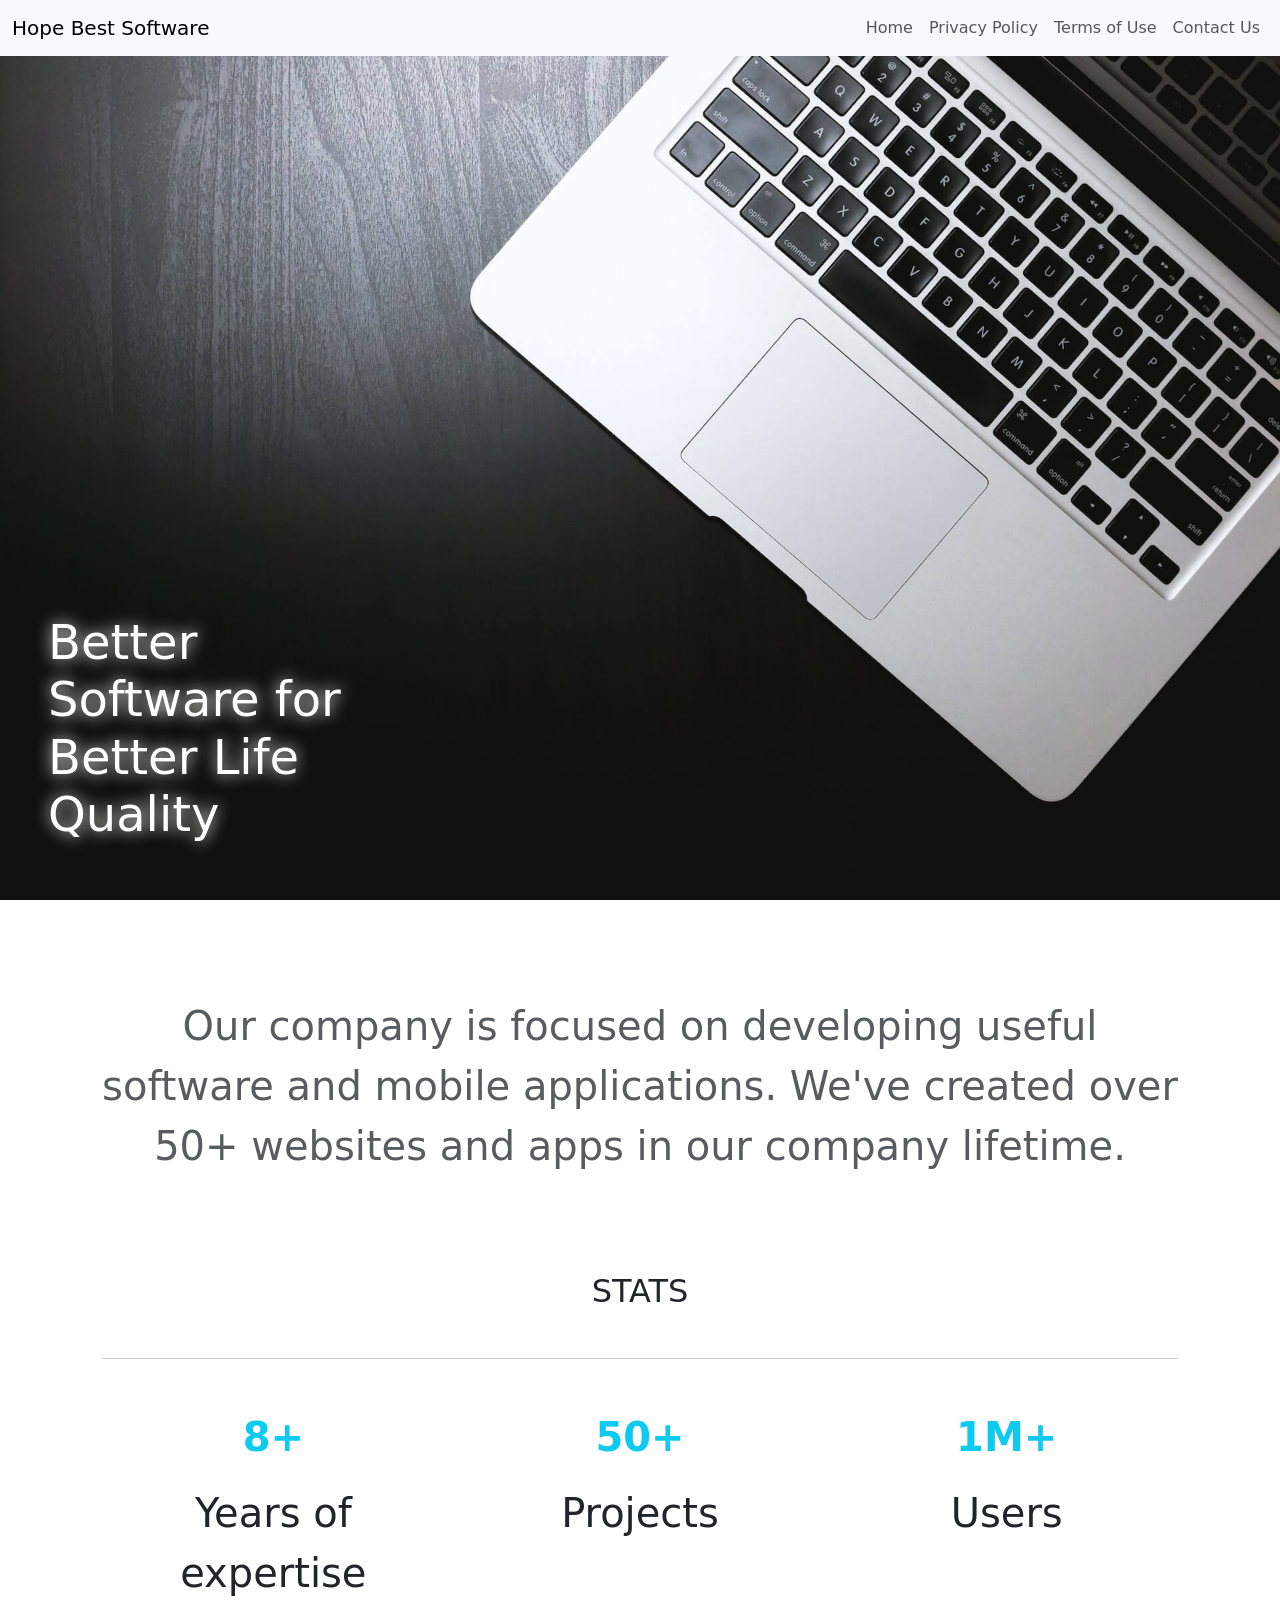
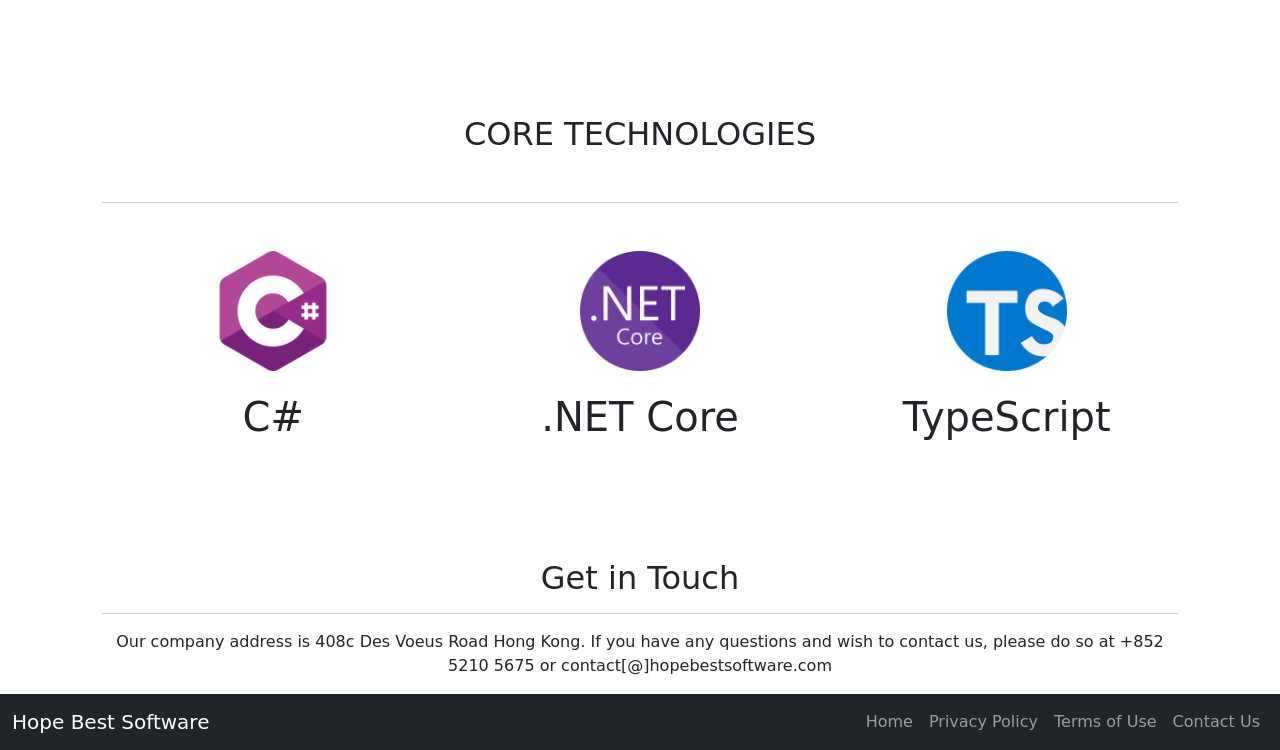
<file: index.html>
<!DOCTYPE HTML>
<html>
<head>
    
<meta charset="utf-8">
<meta name="viewport" content="width=device-width, initial-scale=1">

<link rel="icon" href="./favicon.ico" />
<link href="https://cdnjs.cloudflare.com/ajax/libs/font-awesome/6.0.0/css/all.min.css" rel="stylesheet" integrity="sha512-9usAa10IRO0HhonpyAIVpjrylPvoDwiPUiKdWk5t3PyolY1cOd4DSE0Ga+ri4AuTroPR5aQvXU9xC6qOPnzFeg==" crossorigin="anonymous" referrerpolicy="no-referrer" />
<link href="https://cdn.jsdelivr.net/npm/bootstrap@5.2.2/dist/css/bootstrap.min.css" rel="stylesheet" integrity="sha512-CpIKUSyh9QX2+zSdfGP+eWLx23C8Dj9/XmHjZY2uDtfkdLGo0uY12jgcnkX9vXOgYajEKb/jiw67EYm+kBf+6g==" crossorigin="anonymous" referrerpolicy="no-referrer" />

<title>Hope Best Software</title>





<link href="https://cdn.freeonlineapps.net/WC/v6.0.3/css/common.min.css" rel="stylesheet" integrity="sha512-HoP9J2gHGsQYD3eg/c76CKrmYhNpJNnkLv0GVrdyuaVZ8yfxtpIs6V5IiO9ghiKe2pnyoGcSU2veBAyhUOLrhQ==" crossorigin="anonymous" referrerpolicy="no-referrer" />
    <link href="./css/site.min.css" rel="stylesheet" />

    
</head>
<body>

    <header class="page-header">
        <nav class="navbar navbar-expand bg-light">
            <div class="container-fluid">
                <a class="navbar-brand" href="./">Hope Best Software</a>
                <div class="navbar-nav ms-auto">
                    <div class="nav-item">
                        <a class="nav-link" href="./">
                            Home
                        </a>
                    </div>
                    <div class="nav-item">
                        <a class="nav-link" href="./privacy">
                            Privacy Policy
                        </a>
                    </div>
                    <div class="nav-item">
                        <a class="nav-link" href="./terms">
                            Terms of Use
                        </a>
                    </div>
                    <div class="nav-item">
                        <a class="nav-link" href="./contact">
                            Contact Us
                        </a>
                    </div>
                </div>
            </div>
        </nav>
    </header>

    <main class="page-main">
        

<section class="main-intro mb-10">
    <h2 class="intro-text">
        Better Software for Better Life Quality
    </h2>
</section>

<div class="container container-index">
    <section class="intro-sub text-muted mb-10 text-center">
        Our company is focused on developing useful software and mobile applications. We've created over 50+ websites and apps in our company lifetime.
    </section>

    <section class="section-stat mb-10">
        <h2 class="section-title">Stats</h2>

        <hr class="my-5" />

        <div class="row">
            <div class="col">
                <p class="stat-num">8+</p>
                <p class="stat-name">Years of expertise</p>
            </div>
            <div class="col">
                <p class="stat-num">50+</p>
                <p class="stat-name">Projects</p>
            </div>
            <div class="col">
                <p class="stat-num">1M+</p>
                <p class="stat-name">Users</p>
            </div>
        </div>
    </section>

    <section class="section-tech mb-10">
        <h2 class="section-title">Core Technologies</h2>

        <hr class="my-5" />

        <div class="row mb-5">
            <div class="col">
                <p>
                    <img src="./img/csharp.png" />
                </p>
                <p>C#</p>
            </div>
            <div class="col">
                <p>
                    <img src="./img/netcore.png" />
                </p>
                <p>.NET Core</p>
            </div>
            <div class="col">
                <p>
                    <img src="./img/typescript.png" />
                </p>
                <p>TypeScript</p>
            </div>
        </div>
    </section>

    <section class="section-contact text-center">
        <h2>Get in Touch</h2>
        <hr class="my-3" />
        <p>
            Our company address is 408c Des Voeus Road Hong Kong.
            If you have any questions and wish to contact us,
            please do so at +852 5210 5675 or
            contact[@]hopebestsoftware.com
        </p>
    </section>
</div>
    </main>

    <footer class="page-footer">
        <nav class="navbar navbar-dark bg-dark navbar-expand">
            <div class="container-fluid">
                <a class="navbar-brand" href="./">Hope Best Software</a>
                <div class="navbar-nav ms-auto">
                    <div class="nav-item">
                        <a class="nav-link" href="./">
                            Home
                        </a>
                    </div>
                    <div class="nav-item">
                        <a class="nav-link" href="./privacy">
                            Privacy Policy
                        </a>
                    </div>
                    <div class="nav-item">
                        <a class="nav-link" href="./terms">
                            Terms of Use
                        </a>
                    </div>
                    <div class="nav-item">
                        <a class="nav-link" href="./contact">
                            Contact Us
                        </a>
                    </div>
                </div>
            </div>
        </nav>
    </footer>

    
</body>
</html>
</file>
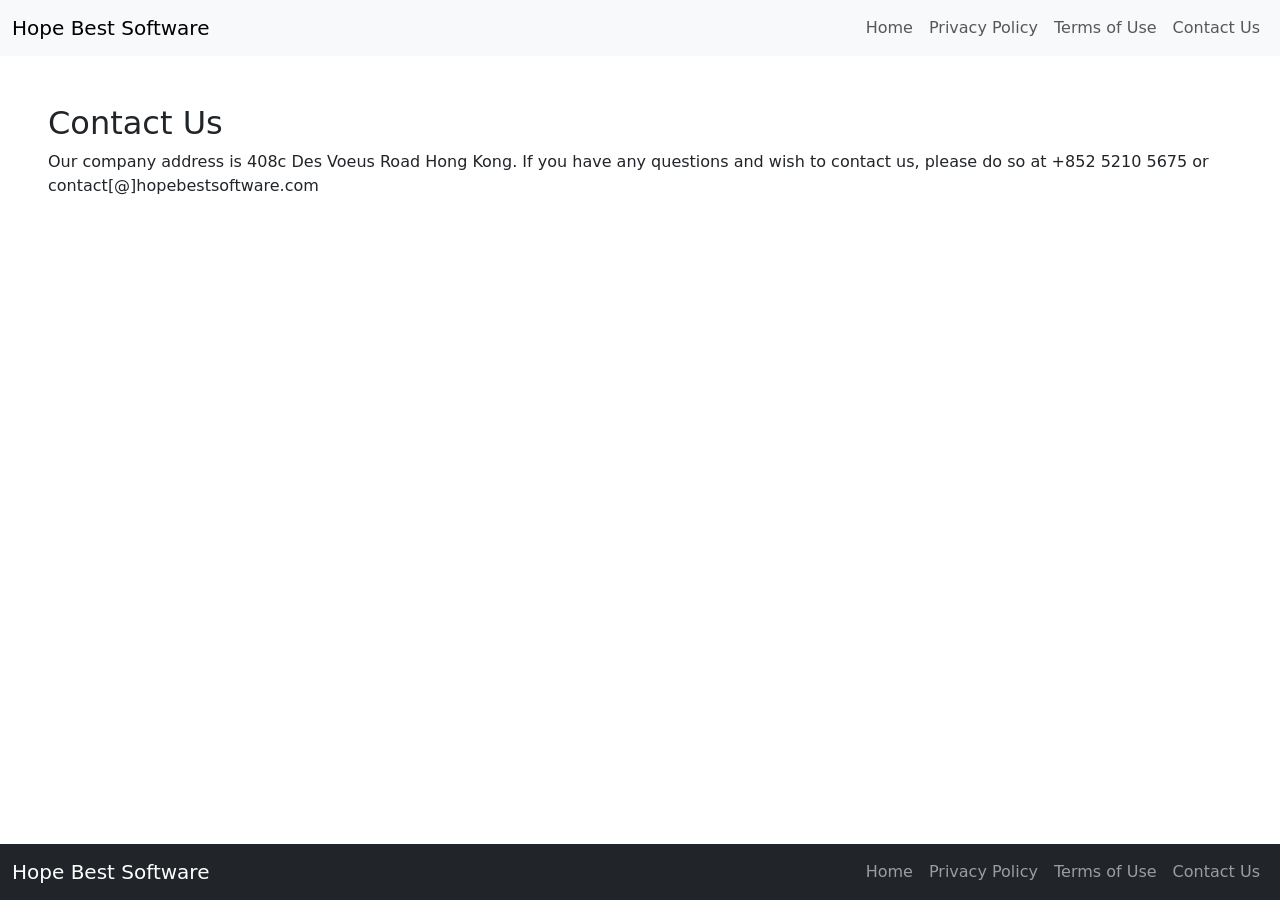
<file: contact/index.html>
<!DOCTYPE HTML>
<html>
<head>
    
<meta charset="utf-8">
<meta name="viewport" content="width=device-width, initial-scale=1">

<link rel="icon" href="../favicon.ico" />
<link href="https://cdnjs.cloudflare.com/ajax/libs/font-awesome/6.0.0/css/all.min.css" rel="stylesheet" integrity="sha512-9usAa10IRO0HhonpyAIVpjrylPvoDwiPUiKdWk5t3PyolY1cOd4DSE0Ga+ri4AuTroPR5aQvXU9xC6qOPnzFeg==" crossorigin="anonymous" referrerpolicy="no-referrer" />
<link href="https://cdn.jsdelivr.net/npm/bootstrap@5.2.2/dist/css/bootstrap.min.css" rel="stylesheet" integrity="sha512-CpIKUSyh9QX2+zSdfGP+eWLx23C8Dj9/XmHjZY2uDtfkdLGo0uY12jgcnkX9vXOgYajEKb/jiw67EYm+kBf+6g==" crossorigin="anonymous" referrerpolicy="no-referrer" />

<title>Contact Us</title>





<link href="https://cdn.freeonlineapps.net/WC/v6.0.3/css/common.min.css" rel="stylesheet" integrity="sha512-HoP9J2gHGsQYD3eg/c76CKrmYhNpJNnkLv0GVrdyuaVZ8yfxtpIs6V5IiO9ghiKe2pnyoGcSU2veBAyhUOLrhQ==" crossorigin="anonymous" referrerpolicy="no-referrer" />
    <link href="../css/site.min.css" rel="stylesheet" />

    
</head>
<body>

    <header class="page-header">
        <nav class="navbar navbar-expand bg-light">
            <div class="container-fluid">
                <a class="navbar-brand" href="../">Hope Best Software</a>
                <div class="navbar-nav ms-auto">
                    <div class="nav-item">
                        <a class="nav-link" href="../">
                            Home
                        </a>
                    </div>
                    <div class="nav-item">
                        <a class="nav-link" href="../privacy">
                            Privacy Policy
                        </a>
                    </div>
                    <div class="nav-item">
                        <a class="nav-link" href="../terms">
                            Terms of Use
                        </a>
                    </div>
                    <div class="nav-item">
                        <a class="nav-link" href="../contact">
                            Contact Us
                        </a>
                    </div>
                </div>
            </div>
        </nav>
    </header>

    <main class="page-main">
        

<article>
    <h2>Contact Us</h2>

    <p>
        Our company address is 408c Des Voeus Road Hong Kong.
        If you have any questions and wish to contact us,
        please do so at +852 5210 5675 or
        contact[@]hopebestsoftware.com
    </p>
</article>
    </main>

    <footer class="page-footer">
        <nav class="navbar navbar-dark bg-dark navbar-expand">
            <div class="container-fluid">
                <a class="navbar-brand" href="../">Hope Best Software</a>
                <div class="navbar-nav ms-auto">
                    <div class="nav-item">
                        <a class="nav-link" href="../">
                            Home
                        </a>
                    </div>
                    <div class="nav-item">
                        <a class="nav-link" href="../privacy">
                            Privacy Policy
                        </a>
                    </div>
                    <div class="nav-item">
                        <a class="nav-link" href="../terms">
                            Terms of Use
                        </a>
                    </div>
                    <div class="nav-item">
                        <a class="nav-link" href="../contact">
                            Contact Us
                        </a>
                    </div>
                </div>
            </div>
        </nav>
    </footer>

    
</body>
</html>
</file>
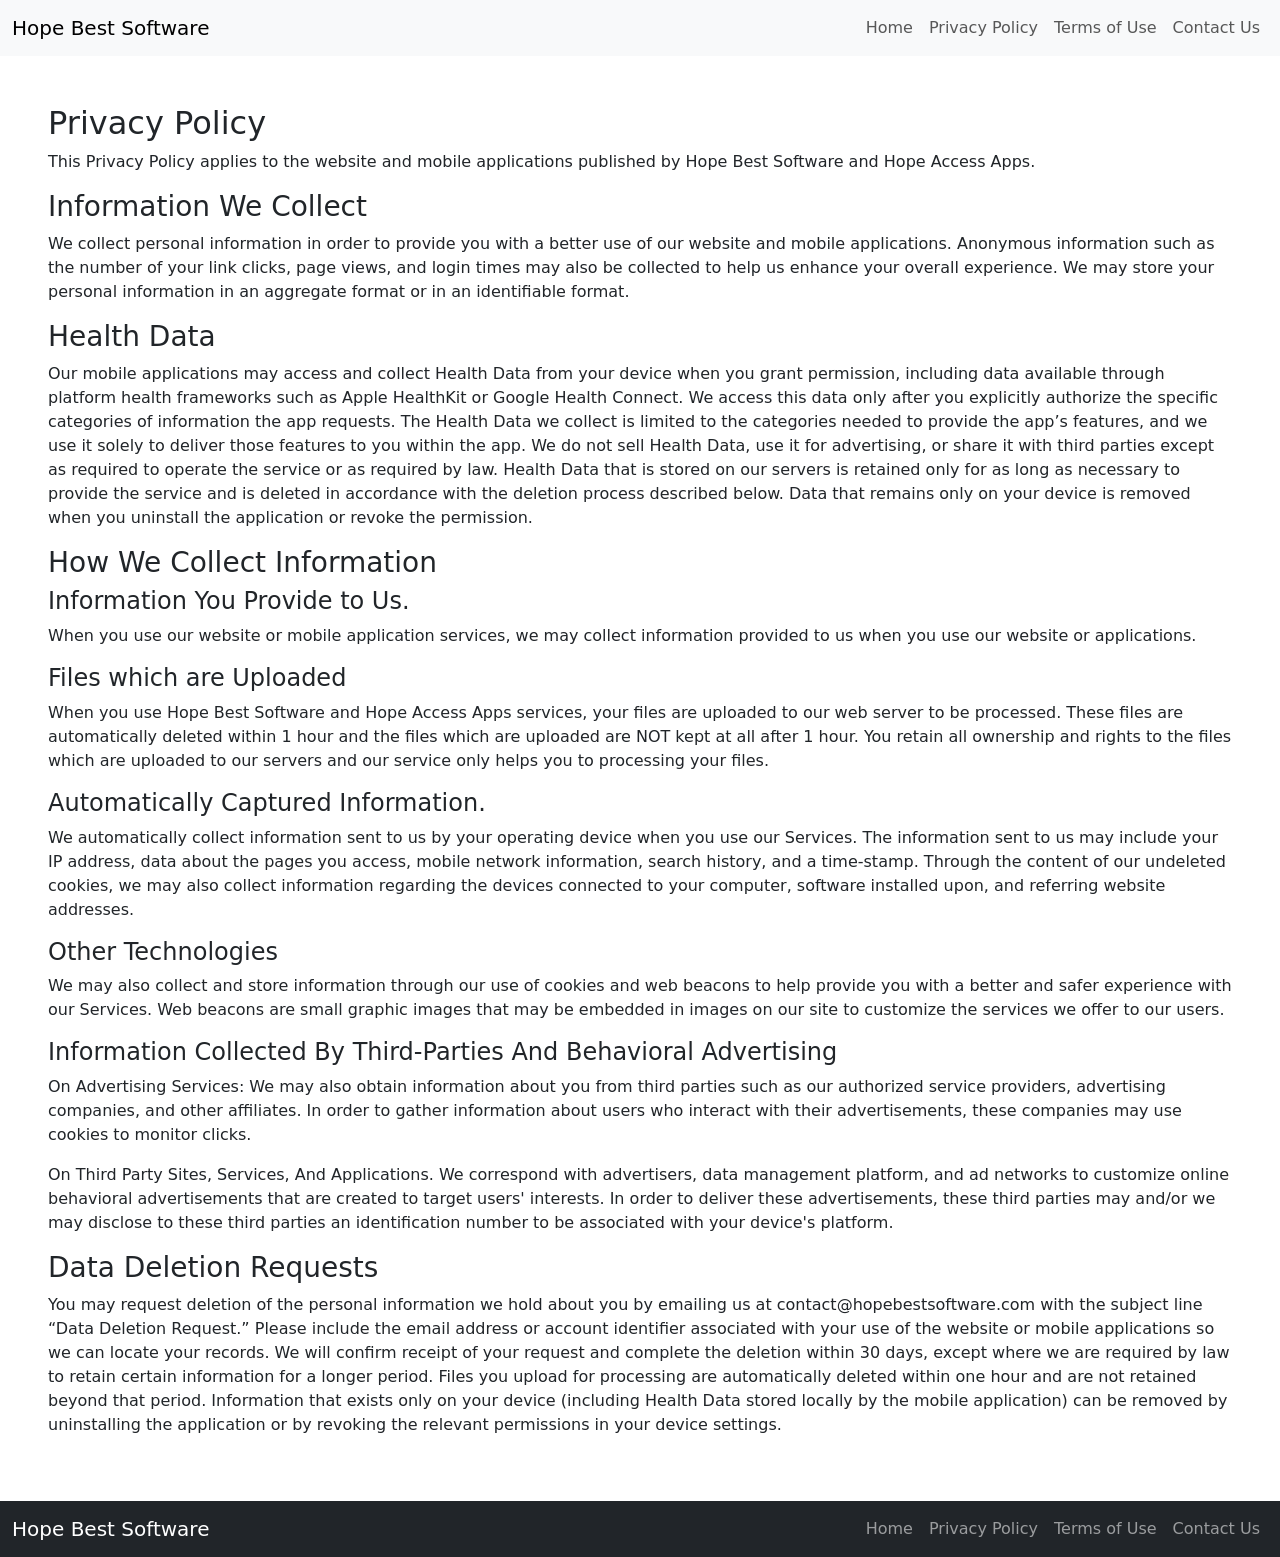
<file: privacy-policy/index.html>
<!DOCTYPE HTML>
<html>

<head>

    <meta charset="utf-8">
    <meta name="viewport" content="width=device-width, initial-scale=1">

    <link rel="icon" href="../favicon.ico" />
    <link href="https://cdnjs.cloudflare.com/ajax/libs/font-awesome/6.0.0/css/all.min.css" rel="stylesheet"
        integrity="sha512-9usAa10IRO0HhonpyAIVpjrylPvoDwiPUiKdWk5t3PyolY1cOd4DSE0Ga+ri4AuTroPR5aQvXU9xC6qOPnzFeg=="
        crossorigin="anonymous" referrerpolicy="no-referrer" />
    <link href="https://cdn.jsdelivr.net/npm/bootstrap@5.2.2/dist/css/bootstrap.min.css" rel="stylesheet"
        integrity="sha512-CpIKUSyh9QX2+zSdfGP+eWLx23C8Dj9/XmHjZY2uDtfkdLGo0uY12jgcnkX9vXOgYajEKb/jiw67EYm+kBf+6g=="
        crossorigin="anonymous" referrerpolicy="no-referrer" />

    <title>Privacy Policy</title>





    <link href="https://cdn.freeonlineapps.net/WC/v6.0.3/css/common.min.css" rel="stylesheet"
        integrity="sha512-HoP9J2gHGsQYD3eg/c76CKrmYhNpJNnkLv0GVrdyuaVZ8yfxtpIs6V5IiO9ghiKe2pnyoGcSU2veBAyhUOLrhQ=="
        crossorigin="anonymous" referrerpolicy="no-referrer" />
    <link href="../css/site.min.css" rel="stylesheet" />


</head>

<body>

    <header class="page-header">
        <nav class="navbar navbar-expand bg-light">
            <div class="container-fluid">
                <a class="navbar-brand" href="../">Hope Best Software</a>
                <div class="navbar-nav ms-auto">
                    <div class="nav-item">
                        <a class="nav-link" href="../">
                            Home
                        </a>
                    </div>
                    <div class="nav-item">
                        <a class="nav-link" href="../privacy">
                            Privacy Policy
                        </a>
                    </div>
                    <div class="nav-item">
                        <a class="nav-link" href="../terms">
                            Terms of Use
                        </a>
                    </div>
                    <div class="nav-item">
                        <a class="nav-link" href="../contact">
                            Contact Us
                        </a>
                    </div>
                </div>
            </div>
        </nav>
    </header>

    <main class="page-main">


        <article>
            <h2 id="user-content-privacy-policy">Privacy Policy</h2>
            <p>This Privacy Policy applies to the website and mobile applications published by Hope Best Software and Hope Access Apps.</p>
            <h3 id="user-content-information-we-collect">Information We Collect</h3>
            <p>We collect personal information in order to provide you with a better use of our website and mobile
                applications. Anonymous information such as the number of your link clicks, page views, and login times
                may also be collected to help us enhance your overall experience. We may store your personal information
                in an aggregate format or in an identifiable format.</p>
            <h3 id="user-content-health-data">Health Data</h3>
            <p>Our mobile applications may access and collect Health Data from your device when you grant permission,
                including data available through platform health frameworks such as Apple HealthKit or Google Health
                Connect. We access this data only after you explicitly authorize the specific categories of information
                the app requests. The Health Data we collect is limited to the categories needed to provide the app’s
                features, and we use it solely to deliver those features to you within the app. We do not sell Health
                Data, use it for advertising, or share it with third parties except as required to operate the service
                or as required by law. Health Data that is stored on our servers is retained only for as long as
                necessary to provide the service and is deleted in accordance with the deletion process described below.
                Data that remains only on your device is removed when you uninstall the application or revoke the
                permission.</p>
            <h3 id="user-content-how-we-collect-information">How We Collect Information</h3>
            <h4 id="user-content-information-you-provide-to-us">Information You Provide to Us.</h4>
            <p>When you use our website or mobile application services, we may collect information provided to us when
                you use our website or applications.</p>
            <h4 id="user-content-files-which-are-uploaded">Files which are Uploaded</h4>
            <p>When you use Hope Best Software and Hope Access Apps services, your files are uploaded to our web server to be processed. These files
                are automatically deleted within 1 hour and the files which are uploaded are NOT kept at all after 1
                hour. You retain all ownership and rights to the files which are uploaded to our servers and our service
                only helps you to processing your files.</p>
            <h4 id="user-content-automatically-captured-information">Automatically Captured Information.</h4>
            <p>We automatically collect information sent to us by your operating device when you use our Services. The
                information sent to us may include your IP address, data about the pages you access, mobile network
                information, search history, and a time-stamp. Through the content of our undeleted cookies, we may also
                collect information regarding the devices connected to your computer, software installed upon, and
                referring website addresses.</p>
            <h4 id="user-content-other-technologies">Other Technologies</h4>
            <p>We may also collect and store information through our use of cookies and web beacons to help provide you
                with a better and safer experience with our Services. Web beacons are small graphic images that may be
                embedded in images on our site to customize the services we offer to our users.</p>
            <h4 id="user-content-information-collected-by-third-parties-and-behavioral-advertising">Information
                Collected By Third-Parties And Behavioral Advertising</h4>
            <p>On Advertising Services: We may also obtain information about you from third parties such as our
                authorized service providers, advertising companies, and other affiliates. In order to gather
                information about users who interact with their advertisements, these companies may use cookies to
                monitor clicks.</p>
            <p>On Third Party Sites, Services, And Applications. We correspond with advertisers, data management
                platform, and ad networks to customize online behavioral advertisements that are created to target
                users' interests. In order to deliver these advertisements, these third parties may and/or we may
                disclose to these third parties an identification number to be associated with your device's platform.
            </p>
            <h3 id="user-content-data-deletion-requests">Data Deletion Requests</h3>
            <p>You may request deletion of the personal information we hold about you by emailing us at
                contact@hopebestsoftware.com with the subject line “Data Deletion Request.” Please include the email address or
                account identifier associated with your use of the website or mobile applications so we can locate your
                records. We will confirm receipt of your request and complete the deletion within 30 days, except where
                we are required by law to retain certain information for a longer period. Files you upload for
                processing are automatically deleted within one hour and are not retained beyond that period.
                Information that exists only on your device (including Health Data stored locally by the mobile
                application) can be removed by uninstalling the application or by revoking the relevant permissions in
                your device settings.</p>
        </article>
    </main>

    <footer class="page-footer">
        <nav class="navbar navbar-dark bg-dark navbar-expand">
            <div class="container-fluid">
                <a class="navbar-brand" href="../">Hope Best Software</a>
                <div class="navbar-nav ms-auto">
                    <div class="nav-item">
                        <a class="nav-link" href="../">
                            Home
                        </a>
                    </div>
                    <div class="nav-item">
                        <a class="nav-link" href="../privacy">
                            Privacy Policy
                        </a>
                    </div>
                    <div class="nav-item">
                        <a class="nav-link" href="../terms">
                            Terms of Use
                        </a>
                    </div>
                    <div class="nav-item">
                        <a class="nav-link" href="../contact">
                            Contact Us
                        </a>
                    </div>
                </div>
            </div>
        </nav>
    </footer>


</body>

</html>
</file>
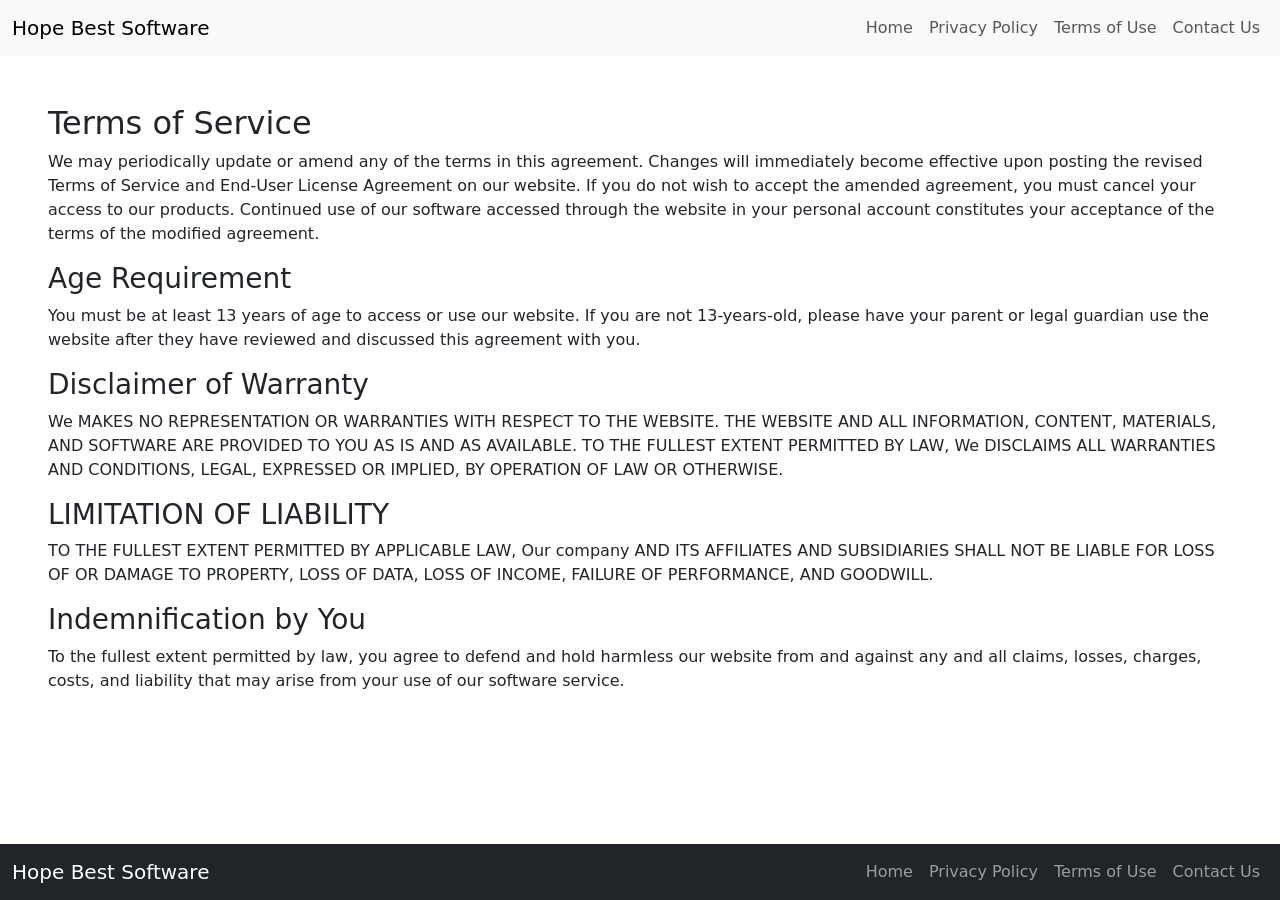
<file: terms/index.html>
<!DOCTYPE HTML>
<html>
<head>
    
<meta charset="utf-8">
<meta name="viewport" content="width=device-width, initial-scale=1">

<link rel="icon" href="../favicon.ico" />
<link href="https://cdnjs.cloudflare.com/ajax/libs/font-awesome/6.0.0/css/all.min.css" rel="stylesheet" integrity="sha512-9usAa10IRO0HhonpyAIVpjrylPvoDwiPUiKdWk5t3PyolY1cOd4DSE0Ga+ri4AuTroPR5aQvXU9xC6qOPnzFeg==" crossorigin="anonymous" referrerpolicy="no-referrer" />
<link href="https://cdn.jsdelivr.net/npm/bootstrap@5.2.2/dist/css/bootstrap.min.css" rel="stylesheet" integrity="sha512-CpIKUSyh9QX2+zSdfGP+eWLx23C8Dj9/XmHjZY2uDtfkdLGo0uY12jgcnkX9vXOgYajEKb/jiw67EYm+kBf+6g==" crossorigin="anonymous" referrerpolicy="no-referrer" />

<title>Terms of Service</title>





<link href="https://cdn.freeonlineapps.net/WC/v6.0.3/css/common.min.css" rel="stylesheet" integrity="sha512-HoP9J2gHGsQYD3eg/c76CKrmYhNpJNnkLv0GVrdyuaVZ8yfxtpIs6V5IiO9ghiKe2pnyoGcSU2veBAyhUOLrhQ==" crossorigin="anonymous" referrerpolicy="no-referrer" />
    <link href="../css/site.min.css" rel="stylesheet" />

    
</head>
<body>

    <header class="page-header">
        <nav class="navbar navbar-expand bg-light">
            <div class="container-fluid">
                <a class="navbar-brand" href="../">Hope Best Software</a>
                <div class="navbar-nav ms-auto">
                    <div class="nav-item">
                        <a class="nav-link" href="../">
                            Home
                        </a>
                    </div>
                    <div class="nav-item">
                        <a class="nav-link" href="../privacy">
                            Privacy Policy
                        </a>
                    </div>
                    <div class="nav-item">
                        <a class="nav-link" href="../terms">
                            Terms of Use
                        </a>
                    </div>
                    <div class="nav-item">
                        <a class="nav-link" href="../contact">
                            Contact Us
                        </a>
                    </div>
                </div>
            </div>
        </nav>
    </header>

    <main class="page-main">
        

<article>
        <h2>Terms of Service</h2>      <p>         We may periodically update or amend any of the terms in this agreement.         Changes will immediately become effective upon posting the revised Terms of Service and End-User License Agreement on our website. If you do not wish to accept the amended agreement, you must cancel your access to our products. Continued use of our software accessed through the website in your personal account constitutes your acceptance of the terms of the modified agreement.     </p>      <h3>Age Requirement</h3>     <p>You must be at least 13 years of age to access or use our website. If you are not 13-years-old, please have your parent or legal guardian use the website after they have reviewed and discussed this agreement with you.</p>      <h3>Disclaimer of Warranty</h3>     <p>We MAKES NO REPRESENTATION OR WARRANTIES WITH RESPECT TO THE WEBSITE. THE WEBSITE AND ALL INFORMATION, CONTENT, MATERIALS, AND SOFTWARE ARE PROVIDED TO YOU AS IS AND AS AVAILABLE. TO THE FULLEST EXTENT PERMITTED BY LAW, We DISCLAIMS ALL WARRANTIES AND CONDITIONS, LEGAL, EXPRESSED OR IMPLIED, BY OPERATION OF LAW OR OTHERWISE.</p>      <h3>LIMITATION OF LIABILITY</h3>     <p>TO THE FULLEST EXTENT PERMITTED BY APPLICABLE LAW, Our company AND ITS AFFILIATES AND SUBSIDIARIES SHALL NOT BE LIABLE FOR LOSS OF OR DAMAGE TO PROPERTY, LOSS OF DATA, LOSS OF INCOME, FAILURE OF PERFORMANCE, AND GOODWILL.</p>         <h3>Indemnification by You</h3>     <p>To the fullest extent permitted by law, you agree to defend and hold harmless our website from and against any and all claims, losses, charges, costs, and liability that may arise from your use of our software service.</p>
</article>
    </main>
    
    <footer class="page-footer">
        <nav class="navbar navbar-dark bg-dark navbar-expand">
            <div class="container-fluid">
                <a class="navbar-brand" href="../">Hope Best Software</a>
                <div class="navbar-nav ms-auto">
                    <div class="nav-item">
                        <a class="nav-link" href="../">
                            Home
                        </a>
                    </div>
                    <div class="nav-item">
                        <a class="nav-link" href="../privacy">
                            Privacy Policy
                        </a>
                    </div>
                    <div class="nav-item">
                        <a class="nav-link" href="../terms">
                            Terms of Use
                        </a>
                    </div>
                    <div class="nav-item">
                        <a class="nav-link" href="../contact">
                            Contact Us
                        </a>
                    </div>
                </div>
            </div>
        </nav>
    </footer>

    
</body>
</html>
</file>
<file: css/site.min.css>
﻿body{min-height:100vh;display:flex;flex-direction:column;}body>.page-main{min-height:0;flex-grow:1;}body article{padding:3rem;}.main-intro{position:relative;height:calc(100vh - 3.5rem);background-image:url(../img/home-background.jpg);background-repeat:no-repeat;background-size:cover;background-position:center;}.main-intro .intro-text{color:#fff;position:absolute;bottom:3rem;left:3rem;width:25%;font-size:3rem;text-shadow:0 0 1rem white;}.container.container-index{max-width:1100px;}.intro-sub{font-size:2.5rem;}.mb-10{margin-bottom:6rem !important;}.section-title{text-align:center;text-transform:uppercase;}.section-stat{text-align:center;font-size:2.5rem;}.section-stat .stat-num{color:rgb(var(--bs-info-rgb));font-weight:bolder;}.section-tech{text-align:center;font-size:2.5rem;}.section-tech img{height:3em;}
</file>
